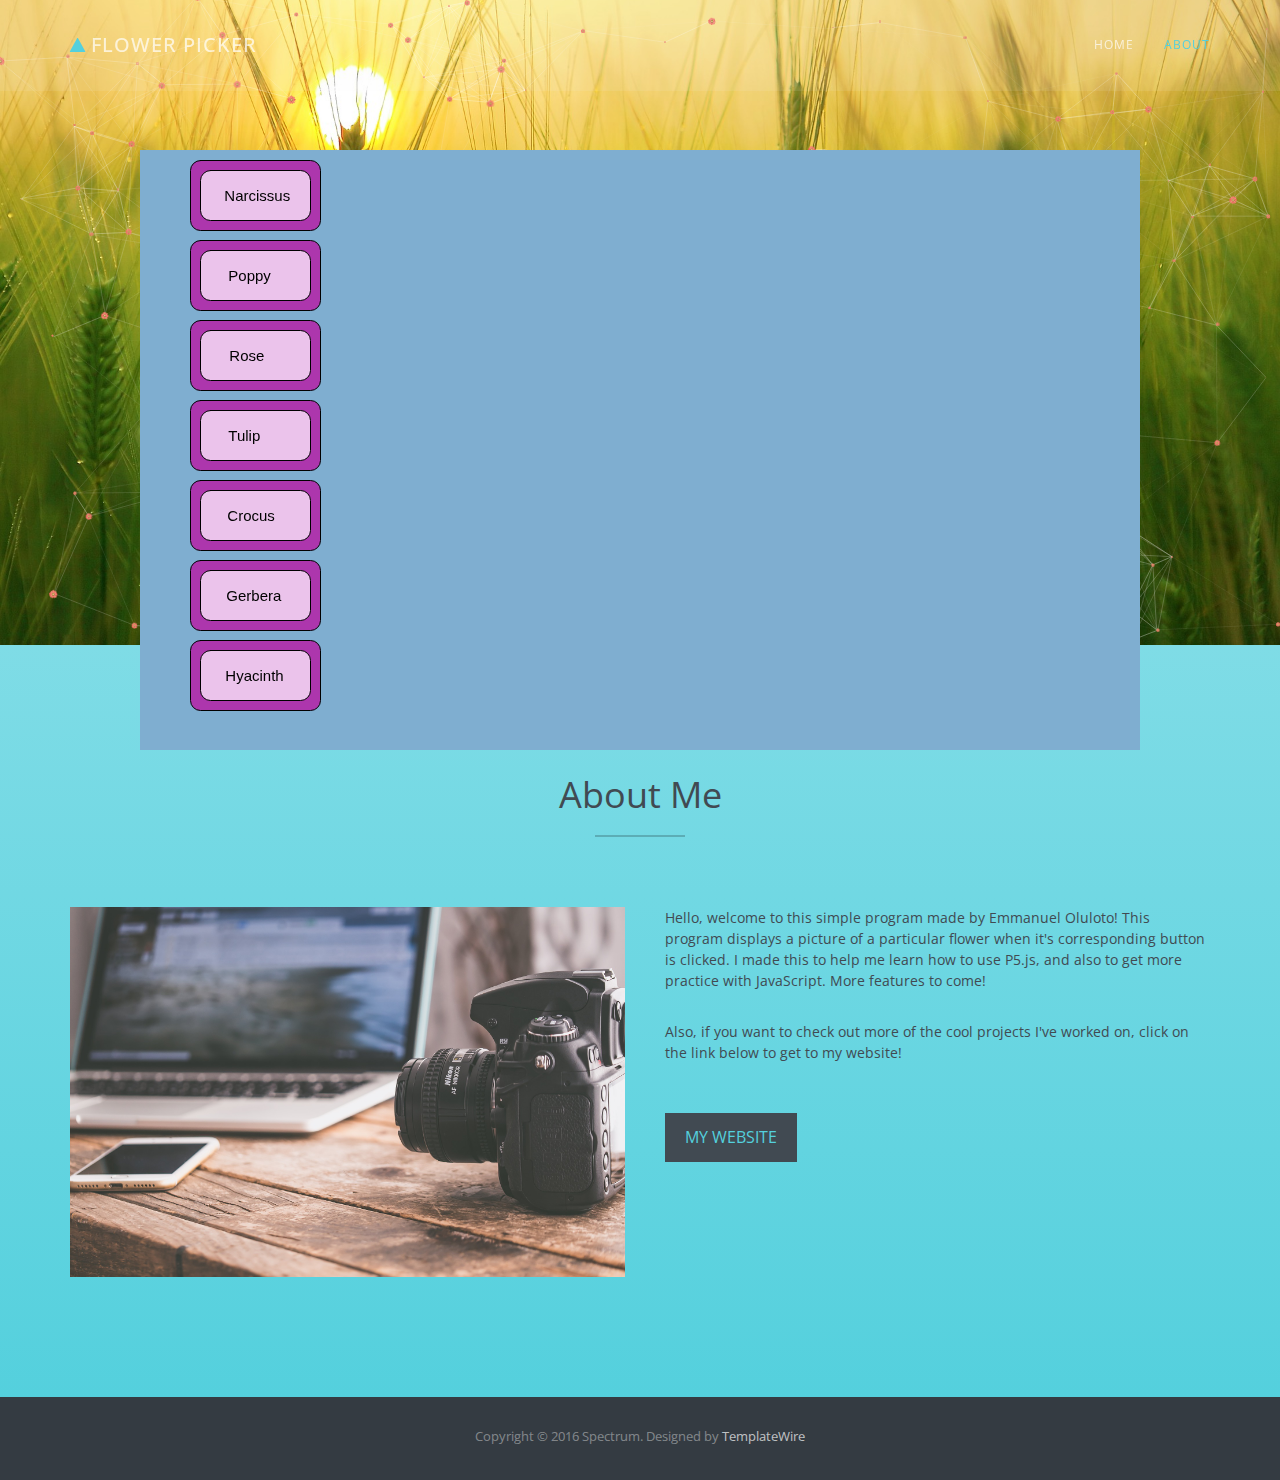
<file: Flower_Picker/index.html>
<!DOCTYPE html>
<html lang="en">
<head>
<meta charset="utf-8">
<meta name="viewport" content="width=device-width, initial-scale=1">
<title>Flower Picker</title>
<meta name="description" content="">
<meta name="author" content="">

<!-- Favicons
    ================================================== -->
    
<link rel="icon" href="img/logo_icon.png">
    
<!-- <link rel="shortcut icon" href="img/favicon.ico" type="image/x-icon"> -->
<link rel="apple-touch-icon" href="img/apple-touch-icon.png">
<link rel="apple-touch-icon" sizes="72x72" href="img/apple-touch-icon-72x72.png">
<link rel="apple-touch-icon" sizes="114x114" href="img/apple-touch-icon-114x114.png">

<!-- Bootstrap -->
<link rel="stylesheet" type="text/css"  href="css/bootstrap.css">
<link rel="stylesheet" type="text/css" href="fonts/font-awesome/css/font-awesome.css">

<!-- Stylesheet
    ================================================== -->
<link rel="stylesheet" type="text/css"  href="css/style.css">
<link rel="stylesheet" type="text/css" href="css/nivo-lightbox/nivo-lightbox.css">
<link rel="stylesheet" type="text/css" href="css/nivo-lightbox/default.css">
<link href='http://fonts.googleapis.com/css?family=Open+Sans:400,700,800,600,300' rel='stylesheet' type='text/css'>
<!-- <script type="text/javascript" src="js/modernizr.custom.js"></script> -->

<script src="https://code.createjs.com/createjs-2015.11.26.min.js"></script>


<script src="js/p5/p5.js"></script>
<script src="js/p5/addons/p5.dom.js"></script>

<script src="js/particles/particles.js"></script>
<script src="js/particles/app.js"></script>

<!-- HTML5 shim and Respond.js for IE8 support of HTML5 elements and media queries -->
<!-- WARNING: Respond.js doesn't work if you view the page via file:// -->
<!--[if lt IE 9]>
      <script src="https://oss.maxcdn.com/html5shiv/3.7.2/html5shiv.min.js"></script>
      <script src="https://oss.maxcdn.com/respond/1.4.2/respond.min.js"></script>
    <![endif]-->
</head>
<body id="page-top" data-spy="scroll" data-target=".navbar-fixed-top">
<!-- Navigation
    ==========================================-->
<nav id="menu" class="navbar navbar-default navbar-fixed-top">
  <div class="container"> 
    <!-- Brand and toggle get grouped for better mobile display -->
    <div class="navbar-header">
      <button type="button" class="navbar-toggle collapsed" data-toggle="collapse" data-target="#bs-example-navbar-collapse-1"> 
          <span class="sr-only">Toggle navigation</span> 
          <span class="icon-bar"></span> 
          <span class="icon-bar"></span> 
          <span class="icon-bar"></span> 
      </button>
      
      <a class="navbar-brand page-scroll" href="#page-top"><i class="fa fa-play fa-rotate-270"></i> Flower Picker </a> </div>
    
    <!-- Collect the nav links, forms, and other content for toggling -->
    <div class="collapse navbar-collapse" id="bs-example-navbar-collapse-1">
      <ul class="nav navbar-nav navbar-right">
        <li><a href="#page-top" class="page-scroll">Home</a></li>
        <li><a href="#about" class="page-scroll">About</a></li>

      </ul>
    </div>
    <!-- /.navbar-collapse --> 
  </div>
  <!-- /.container-fluid --> 
</nav>
<!-- Header -->
<header id="header">
  <!--<div id="particles-js"></div>-->
  <div class="intro" id="particles-js">
    <div class="container">
      <div class="row">
      
        <div id="sketch-holder">
          <!-- WINDOW DECLARED HERE --> 
          <script src="js/PlantChoose.js"></script> 
          
        </div>
        
    </div>
  </div>
</header>









<!-- About Section -->
<div id="about">
  <div class="container">
    <div class="section-title text-center center">
      <h2>About Me</h2>
      <hr>
    </div>
    <div class="row">
      <div class="col-xs-12 col-md-6"> <img src="img/about.jpg" class="img-responsive" alt=""> </div>
      <div class="col-xs-12 col-md-6">
        <div class="about-text">
        <p>   Hello, welcome to this simple program made by Emmanuel Oluloto!
             This program displays a picture of a particular flower when it's corresponding button is clicked.
             I made this to help me learn how to use P5.js, and also to get more practice with JavaScript. More features to come! </p>
        <p>   Also, if you want to check out more of the cool projects I've worked on, click on the link below to get to my website!</p>
        
        
          <a href="https://icyblaze16.wixsite.com/emmaloto/programming-projects" class="btn btn-default btn-lg page-scroll">My Website</a> </div>
      </div>
    </div>
  </div>
</div>



<div id="footer">
  <div class="container text-center">
    <div class="fnav">
      <p>Copyright &copy; 2016 Spectrum. Designed by <a href="http://www.templatewire.com" rel="nofollow">TemplateWire</a></p>
    </div>
  </div>
</div>
<script type="text/javascript" src="js/jquery.1.11.1.js"></script> 
<script type="text/javascript" src="js/bootstrap.js"></script> 
<script type="text/javascript" src="js/SmoothScroll.js"></script> 
<script type="text/javascript" src="js/nivo-lightbox.js"></script> 
<script type="text/javascript" src="js/jquery.isotope.js"></script> 
<script type="text/javascript" src="js/jqBootstrapValidation.js"></script> 
<script type="text/javascript" src="js/contact_me.js"></script> 
<script type="text/javascript" src="js/main.js"></script>
</body>





</html>
</file>
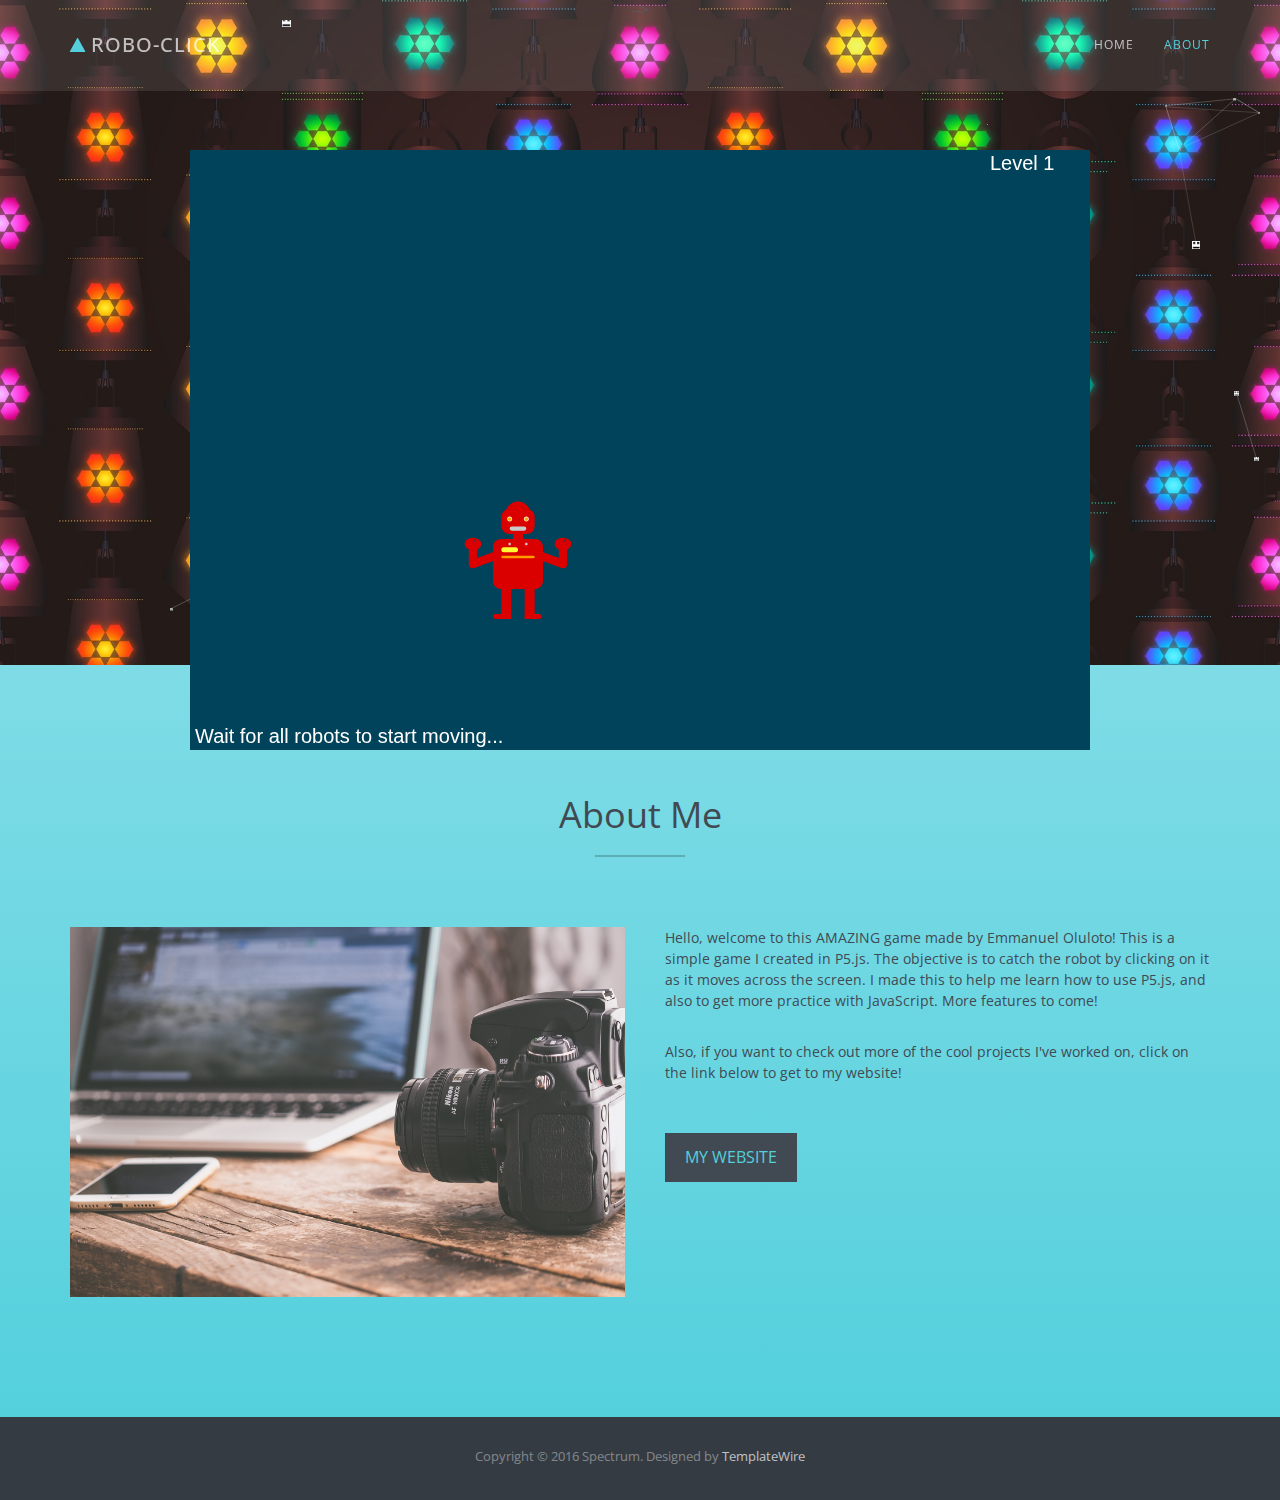
<file: Robo-Click/index.html>
<!DOCTYPE html>
<html lang="en">
<head>
<meta charset="utf-8">
<meta name="viewport" content="width=device-width, initial-scale=1">
<title>Robo-Click</title>
<meta name="description" content="">
<meta name="author" content="">

<!-- Favicons
    ================================================== -->
    
<link rel="icon" href="img/robot-icon.png">
    
<!-- <link rel="shortcut icon" href="img/favicon.ico" type="image/x-icon"> -->
<link rel="apple-touch-icon" href="img/apple-touch-icon.png">
<link rel="apple-touch-icon" sizes="72x72" href="img/apple-touch-icon-72x72.png">
<link rel="apple-touch-icon" sizes="114x114" href="img/apple-touch-icon-114x114.png">

<!-- Bootstrap -->
<link rel="stylesheet" type="text/css"  href="css/bootstrap.css">
<link rel="stylesheet" type="text/css" href="fonts/font-awesome/css/font-awesome.css">

<!-- Stylesheet
    ================================================== -->
<link rel="stylesheet" type="text/css"  href="css/style.css">
<link rel="stylesheet" type="text/css" href="css/nivo-lightbox/nivo-lightbox.css">
<link rel="stylesheet" type="text/css" href="css/nivo-lightbox/default.css">
<link href='http://fonts.googleapis.com/css?family=Open+Sans:400,700,800,600,300' rel='stylesheet' type='text/css'>
<!-- <script type="text/javascript" src="js/modernizr.custom.js"></script> -->

<script src="https://code.createjs.com/createjs-2015.11.26.min.js"></script>


<script src="js/p5/p5.js"></script>
<script src="js/p5/addons/p5.dom.js"></script>

<script src="js/particles/particles.js"></script>
<script src="js/particles/app.js"></script>

<!-- HTML5 shim and Respond.js for IE8 support of HTML5 elements and media queries -->
<!-- WARNING: Respond.js doesn't work if you view the page via file:// -->
<!--[if lt IE 9]>
      <script src="https://oss.maxcdn.com/html5shiv/3.7.2/html5shiv.min.js"></script>
      <script src="https://oss.maxcdn.com/respond/1.4.2/respond.min.js"></script>
    <![endif]-->
</head>
<body id="page-top" data-spy="scroll" data-target=".navbar-fixed-top">
<!-- Navigation
    ==========================================-->
<nav id="menu" class="navbar navbar-default navbar-fixed-top">
  <div class="container"> 
    <!-- Brand and toggle get grouped for better mobile display -->
    <div class="navbar-header">
      <button type="button" class="navbar-toggle collapsed" data-toggle="collapse" data-target="#bs-example-navbar-collapse-1"> 
          <span class="sr-only">Toggle navigation</span> 
          <span class="icon-bar"></span> 
          <span class="icon-bar"></span> 
          <span class="icon-bar"></span> 
      </button>
      
      <a class="navbar-brand page-scroll" href="#page-top"><i class="fa fa-play fa-rotate-270"></i> Robo-Click </a> </div>
    
    <!-- Collect the nav links, forms, and other content for toggling -->
    <div class="collapse navbar-collapse" id="bs-example-navbar-collapse-1">
      <ul class="nav navbar-nav navbar-right">
        <li><a href="#page-top" class="page-scroll">Home</a></li>
        <li><a href="#about" class="page-scroll">About</a></li>

      </ul>
    </div>
    <!-- /.navbar-collapse --> 
  </div>
  <!-- /.container-fluid --> 
</nav>
<!-- Header -->
<header id="header">
  <!--<div id="particles-js"></div>-->
  <div class="intro" id="particles-js">
    <div class="container">
      <div class="row">
      
        <div id="sketch-holder">-->
          <!-- WINDOW DECLARED HERE --> 
           <script src="js/robot.js"></script>   
        </div>
        
    </div>
  </div>
  </div>
</header>









<!-- About Section -->
<div id="about">
  <div class="container">
    <div class="section-title text-center center">
      <h2>About Me</h2>
      <hr>
    </div>
    <div class="row">
      <div class="col-xs-12 col-md-6"> <img src="img/about.jpg" class="img-responsive" alt=""> </div>
      <div class="col-xs-12 col-md-6">
        <div class="about-text">
        <p>   Hello, welcome to this AMAZING game made by Emmanuel Oluloto!
             This is a simple game I created in P5.js. The objective is to catch the robot by clicking on it as it moves across the screen.
             I made this to help me learn how to use P5.js, and also to get more practice with JavaScript. More features to come! </p>
        <p>   Also, if you want to check out more of the cool projects I've worked on, click on the link below to get to my website!</p>
        
        
          <a href="https://icyblaze16.wixsite.com/emmaloto/programming-projects" class="btn btn-default btn-lg page-scroll">My Website</a> </div>
      </div>
    </div>
  </div>
</div>



<div id="footer">
  <div class="container text-center">
    <div class="fnav">
      <p>Copyright &copy; 2016 Spectrum. Designed by <a href="http://www.templatewire.com" rel="nofollow">TemplateWire</a></p>
    </div>
  </div>
</div>
<script type="text/javascript" src="js/jquery.1.11.1.js"></script> 
<script type="text/javascript" src="js/bootstrap.js"></script> 
<script type="text/javascript" src="js/SmoothScroll.js"></script> 
<script type="text/javascript" src="js/nivo-lightbox.js"></script> 
<script type="text/javascript" src="js/jquery.isotope.js"></script> 
<script type="text/javascript" src="js/jqBootstrapValidation.js"></script> 
<script type="text/javascript" src="js/contact_me.js"></script> 
<script type="text/javascript" src="js/main.js"></script>
</body>





</html>
</file>
<file: Flower_Picker/css/style.css>
body, html {
	font-family: 'Open Sans', sans-serif;
	text-rendering: optimizeLegibility !important;
	-webkit-font-smoothing: antialiased !important;
	color: #414a52;
	width: 100% !important;
	height: 100% !important;
}
h2 {
	margin: 0 0 20px 0;
	font-weight: 400;
	font-size: 36px;
	color: #414a52;
}
h3, h4 {
	font-size: 18px;
	font-weight: 300;
	letter-spacing: 1px;
}
h5 {
	text-transform: uppercase;
	font-weight: 700;
	line-height: 20px;
}
p.intro {
	font-size: 16px;
	margin: 12px 0 0;
	line-height: 24px;
}
a {
	color: #f6f6f6;
}
a:hover, a:focus {
	text-decoration: none;
	color: #343b42;
}
ul, ol {
	list-style: none;
}
.clearfix:after {
	visibility: hidden;
	display: block;
	font-size: 0;
	content: " ";
	clear: both;
	height: 0;
}
.clearfix {
	display: inline-block;
}
* html .clearfix {
	height: 1%;
}
.clearfix {
	display: block;
}
ul, ol {
	padding: 0;
	webkit-padding: 0;
	moz-padding: 0;
}
hr {
	height: 2px;
	width: 90px;
	text-align: center;
	position: relative;
	background: rgba(0,0,0,0.2);
	margin: 0 auto;
	margin-bottom: 30px;
	border: 0;
}
/* Navigation */

#menu {
	padding: 20px;
	transition: all 0.8s;
}
#menu.navbar-default {
	/*background-color: rgba(248, 248, 248, 0);*/
    background-color: rgba(248, 248, 248, 0.1);
	border-color: rgba(231, 231, 231, 0);
}
#menu a.navbar-brand {
	font-size: 20px;
	color: rgba(255,255,255,0.7);
	font-weight: 500;
	text-transform: uppercase;
	letter-spacing: 1px;
}
#menu a.navbar-brand i.fa {
	font-size: 18px;
	color: #54d0dd;
	vertical-align: top;
}
#menu.navbar-default .navbar-nav > li > a {
	text-transform: uppercase;
	color: rgba(255,255,255,0.7);
	font-size: 12px;
	letter-spacing: 1px;
}
#menu.navbar-default .navbar-nav > li > a:hover {
	color: #54d0dd;
}
.on {
	background-color: #343b42 !important;
	padding: 0 !important;
}
.navbar-default .navbar-nav > .active > a, .navbar-default .navbar-nav > .active > a:hover, .navbar-default .navbar-nav > .active > a:focus {
	color: #54d0dd !important;
	background-color: transparent;
}
.navbar-toggle {
	border-radius: 0;
}
.navbar-default .navbar-toggle:hover, .navbar-default .navbar-toggle:focus {
	background-color: #54d0dd;
	border-color: #54d0dd;
}
.navbar-default .navbar-toggle:hover>.icon-bar {
	background-color: #FFF;
}
.section-title {
	padding-bottom: 50px;
}
.btn-custom {
	text-transform: uppercase;
	color: #414a52;
	background-color: #54d0dd;
	border: 0;
	padding: 14px 20px;
	margin: 0;
	font-size: 16px;
	border-radius: 0;
	margin-top: 20px;
	transition: all 0.3s;
}
.btn-custom:hover, .btn-custom:focus, .btn-custom.focus, .btn-custom:active, .btn-custom.active {
	color: #54d0dd;
	background-color: #414a52;
}
.btn-default {
	text-transform: uppercase;
	color: #54d0dd;
	background-color: #414a52;
	border: 0;
	padding: 14px 20px;
	margin: 0;
	font-size: 16px;
	border-radius: 0;
	margin-top: 20px;
	transition: all 0.3s;
}
.btn-default:hover, .btn-default:focus, .btn-default.focus, .btn-default:active, .btn-default.active {
	color: #54d0dd;
	background-color: #343b42;
}

/* Header Section */
.intro {
	display: table;
	width: 100%;
	padding: 0;
	text-align: center;
	background: url(../img/intro-bg.jpg) no-repeat center bottom;
	background-color: #e5e5e5;
	-webkit-background-size: cover;
	-moz-background-size: cover;
	background-size: cover;
	-o-background-size: cover;
}


/*http://buildnewgames.com/particle-systems/  */

#particles-js{
    
	display: table;
	width: 100%;
	padding: 0;
	text-align: center;
	background: url(../img/intro-bg.jpg) no-repeat center bottom;
	background-color: #e5e5e5;
	-webkit-background-size: cover;
	-moz-background-size: cover;
	background-size: cover;
	-o-background-size: cover;

}

/*
Original PARTICLE Styling
#particles-js{
  position: absolute;
  width: 100%;
  height: 100%;
  background-color: #b61924;
  background-image: url("");
  background-repeat: no-repeat;
  background-size: cover;
  background-position: 50% 50%;
}*/

.section-title.center {
	padding: 10px 0 40px 0;
}
.intro h1 {
	color: rgba(255,255,255,0.9);
	font-size: 64px;
	font-weight: 600;
	letter-spacing: 1px;
	text-transform: uppercase;
	margin-bottom: 20px;
}
.intro p {
	color: rgba(255,255,255,0.8);
	font-size: 22px;
	margin-bottom: 40px;
	margin-top: 20px;
}
header .intro-text {
	padding-top: 250px;
	padding-bottom: 200px;
}

/* About Section */
#about {
	padding: 120px 0;
	/* Permalink - use to edit and share this gradient: http://colorzilla.com/gradient-editor/#54d0dd+0,54d0dd+0,54d0dd+0,7fdce6+0,54d0dd+100 */
	background: rgb(84,208,221); /* Old browsers */
	background: -moz-linear-gradient(top, rgba(84,208,221,1) 0%, rgba(84,208,221,1) 0%, rgba(84,208,221,1) 0%, rgba(127,220,230,1) 0%, rgba(84,208,221,1) 100%); /* FF3.6-15 */
	background: -webkit-linear-gradient(top, rgba(84,208,221,1) 0%, rgba(84,208,221,1) 0%, rgba(84,208,221,1) 0%, rgba(127,220,230,1) 0%, rgba(84,208,221,1) 100%); /* Chrome10-25,Safari5.1-6 */
	background: linear-gradient(to bottom, rgba(84,208,221,1) 0%, rgba(84,208,221,1) 0%, rgba(84,208,221,1) 0%, rgba(127,220,230,1) 0%, rgba(84,208,221,1) 100%); /* W3C, IE10+, FF16+, Chrome26+, Opera12+, Safari7+ */
filter: progid:DXImageTransform.Microsoft.gradient( startColorstr='#54d0dd', endColorstr='#54d0dd', GradientType=0 ); /* IE6-9 */
}
#about .about-text {
	margin-left: 10px;
}
#about img {
	float: right;
}
#about p {
	margin-bottom: 30px;
	line-height: 21px;
}
/* Portfolio Section */
#portfolio {
	padding: 120px 0;
	/* Permalink - use to edit and share this gradient: http://colorzilla.com/gradient-editor/#54d0dd+0,54d0dd+0,54d0dd+0,71777d+0,414a52+100 */
	background: rgb(84,208,221); /* Old browsers */
	background: -moz-linear-gradient(top, rgba(84,208,221,1) 0%, rgba(84,208,221,1) 0%, rgba(84,208,221,1) 0%, rgba(113,119,125,1) 0%, rgba(65,74,82,1) 100%); /* FF3.6-15 */
	background: -webkit-linear-gradient(top, rgba(84,208,221,1) 0%, rgba(84,208,221,1) 0%, rgba(84,208,221,1) 0%, rgba(113,119,125,1) 0%, rgba(65,74,82,1) 100%); /* Chrome10-25,Safari5.1-6 */
	background: linear-gradient(to bottom, rgba(84,208,221,1) 0%, rgba(84,208,221,1) 0%, rgba(84,208,221,1) 0%, rgba(113,119,125,1) 0%, rgba(65,74,82,1) 100%); /* W3C, IE10+, FF16+, Chrome26+, Opera12+, Safari7+ */
filter: progid:DXImageTransform.Microsoft.gradient( startColorstr='#54d0dd', endColorstr='#414a52', GradientType=0 ); /* IE6-9 */
}
#portfolio h2 {
	color: #54d0dd;
}
.categories {
	padding-bottom: 30px;
	text-align: center;
}
ul.cat li {
	display: inline-block;
}
ol.type li {
	display: inline-block;
	margin-left: 20px;
}
ol.type li a {
	background: #414a52;
	color: #54d0dd;
	padding: 12px 24px;
	text-transform: uppercase;
}
ol.type li a.active {
	background: #54d0dd;
	color: #414a52;
}
ol.type li a:hover {
	background: #54d0dd;
	color: #414a52;
}
.isotope-item {
	z-index: 2
}
.isotope-hidden.isotope-item {
	z-index: 1
}
.isotope, .isotope .isotope-item {
	/* change duration value to whatever you like */
	-webkit-transition-duration: 0.8s;
	-moz-transition-duration: 0.8s;
	transition-duration: 0.8s;
}
.isotope-item {
	margin-right: -1px;
	-webkit-backface-visibility: hidden;
	backface-visibility: hidden;
}
.isotope {
	-webkit-backface-visibility: hidden;
	backface-visibility: hidden;
	-webkit-transition-property: height, width;
	-moz-transition-property: height, width;
	transition-property: height, width;
}
.isotope .isotope-item {
	-webkit-backface-visibility: hidden;
	backface-visibility: hidden;
	-webkit-transition-property: -webkit-transform, opacity;
	-moz-transition-property: -moz-transform, opacity;
	transition-property: transform, opacity;
}
.portfolio-item {
	margin: 15px 0;
	-webkit-transition: all 0.5s ease-out;
	-moz-transition: all 0.5s ease-out;
	-ms-transition: all 0.5s ease-out;
	-o-transition: all 0.5s ease-out;
	transition: all 0.5s ease-out;
}
.portfolio-item:hover {
	-webkit-transform: scale(1.1);
	-moz-transform: scale(1.1);
	-ms-transform: scale(1.1);
	-o-transform: scale(1.1);
	transform: scale(1.1);
}
.portfolio-item .hover-bg {
	height: 195px;
	overflow: hidden;
	position: relative;
}
.hover-bg .hover-text {
	position: absolute;
	text-align: center;
	margin: 0 auto;
	color: #ffffff;
	background: rgba(0, 0, 0, 0.66);
	padding: 30% 0 0 0;
	height: 100%;
	width: 100%;
	opacity: 0;
	transition: all 0.5s;
}
.hover-bg .hover-text>h4 {
	text-transform: uppercase;
	opacity: 0;
	color: #fff;
	-webkit-transform: translateY(100%);
	transform: translateY(100%);
	transition: all 0.3s;
}
.hover-bg:hover .hover-text>h4 {
	opacity: 1;
	-webkit-backface-visibility: hidden;
	-webkit-transform: translateY(0);
	transform: translateY(0);
}
.hover-bg .hover-text>i {
	opacity: 0;
	-webkit-transform: translateY(0);
	transform: translateY(0);
	transition: all 0.3s;
}
.hover-bg:hover .hover-text>i {
	opacity: 1;
	-webkit-backface-visibility: hidden;
	-webkit-transform: translateY(100%);
	transform: translateY(100%);
}
.hover-bg:hover .hover-text {
	opacity: 1;
}
#portfolio i.fa {
	font-size: 20px;
	padding: 5px;
	color: #E87E04;
}
/* Contact Section */
#contact {
	padding: 120px 0 60px 0;
	/* Permalink - use to edit and share this gradient: http://colorzilla.com/gradient-editor/#54d0dd+0,54d0dd+0,54d0dd+0,7fdce6+0,54d0dd+100 */
	background: rgb(84,208,221); /* Old browsers */
	background: -moz-linear-gradient(top, rgba(84,208,221,1) 0%, rgba(84,208,221,1) 0%, rgba(84,208,221,1) 0%, rgba(127,220,230,1) 0%, rgba(84,208,221,1) 100%); /* FF3.6-15 */
	background: -webkit-linear-gradient(top, rgba(84,208,221,1) 0%, rgba(84,208,221,1) 0%, rgba(84,208,221,1) 0%, rgba(127,220,230,1) 0%, rgba(84,208,221,1) 100%); /* Chrome10-25,Safari5.1-6 */
	background: linear-gradient(to bottom, rgba(84,208,221,1) 0%, rgba(84,208,221,1) 0%, rgba(84,208,221,1) 0%, rgba(127,220,230,1) 0%, rgba(84,208,221,1) 100%); /* W3C, IE10+, FF16+, Chrome26+, Opera12+, Safari7+ */
filter: progid:DXImageTransform.Microsoft.gradient( startColorstr='#54d0dd', endColorstr='#54d0dd', GradientType=0 ); /* IE6-9 */
}
#contact form {
	padding: 30px 0;
}
#contact .text-danger {
	color: #cc0033;
	text-align: left;
}
label {
	font-size: 12px;
	font-weight: 400;
	font-family: 'Open Sans', sans-serif;
	float: left;
}
#contact .form-control {
	display: block;
	width: 100%;
	padding: 6px 12px;
	font-size: 14px;
	line-height: 1.42857143;
	color: #222;
	background-color: rgba(255,255,255,0.8);
	background-image: none;
	border: 1px solid transparent;
	border-radius: 0;
	-webkit-box-shadow: none;
	box-shadow: none;
	-webkit-transition: none;
	-o-transition: none;
	transition: none;
}
#contact .form-control:focus {
	border-color: #4b8d98;
	outline: 0;
	-webkit-box-shadow: transparent;
	box-shadow: transparent;
}
.form-control::-webkit-input-placeholder {
color: #2c3e50;
}
.form-control:-moz-placeholder {
color: #2c3e50;
}
.form-control::-moz-placeholder {
color: #2c3e50;
}
.form-control:-ms-input-placeholder {
color: #2c3e50;
}
#contact .social {
	margin-top: 80px;
}
#contact .social ul li {
	display: inline-block;
	margin: 0 20px;
}
#contact .social i.fa {
	font-size: 26px;
	padding: 4px;
	color: #343b42;
	transition: all 0.3s;
}
#contact .social i.fa:hover {
	color: #fff;
}
.btn:active, .btn.active {
	background-image: none;
	outline: 0;
	-webkit-box-shadow: none;
	box-shadow: none;
}
a:focus, .btn:focus, .btn:active:focus, .btn.active:focus, .btn.focus, .btn:active.focus, .btn.active.focus {
	outline: none;
	outline-offset: none;
}
/* Footer Section*/
#footer {
	background: #343b42;
	color: rgba(255,255,255,0.4);
	padding: 30px 0 25px 0;
}
#footer p {
	font-size: 13px;
}
#footer a {
	color: rgba(255,255,255,0.7);
}
#footer a:hover {
	color: #54d0dd;
}

@media (max-width: 1024px) {
#about img {
	float: left;
	margin-bottom: 20px;
}
}
</file>
<file: Robo-Click/css/style.css>
body, html {
	font-family: 'Open Sans', sans-serif;
	text-rendering: optimizeLegibility !important;
	-webkit-font-smoothing: antialiased !important;
	color: #414a52;
	width: 100% !important;
	height: 100% !important;
}
h2 {
	margin: 0 0 20px 0;
	font-weight: 400;
	font-size: 36px;
	color: #414a52;
}
h3, h4 {
	font-size: 18px;
	font-weight: 300;
	letter-spacing: 1px;
}
h5 {
	text-transform: uppercase;
	font-weight: 700;
	line-height: 20px;
}
p.intro {
	font-size: 16px;
	margin: 12px 0 0;
	line-height: 24px;
}
a {
	color: #f6f6f6;
}
a:hover, a:focus {
	text-decoration: none;
	color: #343b42;
}
ul, ol {
	list-style: none;
}
.clearfix:after {
	visibility: hidden;
	display: block;
	font-size: 0;
	content: " ";
	clear: both;
	height: 0;
}
.clearfix {
	display: inline-block;
}
* html .clearfix {
	height: 1%;
}
.clearfix {
	display: block;
}
ul, ol {
	padding: 0;
	webkit-padding: 0;
	moz-padding: 0;
}
hr {
	height: 2px;
	width: 90px;
	text-align: center;
	position: relative;
	background: rgba(0,0,0,0.2);
	margin: 0 auto;
	margin-bottom: 30px;
	border: 0;
}
/* Navigation */

#menu {
	padding: 20px;
	transition: all 0.8s;
}
#menu.navbar-default {
	/*background-color: rgba(248, 248, 248, 0);*/
    background-color: rgba(248, 248, 248, 0.1);
	border-color: rgba(231, 231, 231, 0);
}
#menu a.navbar-brand {
	font-size: 20px;
	color: rgba(255,255,255,0.7);
	font-weight: 500;
	text-transform: uppercase;
	letter-spacing: 1px;
}
#menu a.navbar-brand i.fa {
	font-size: 18px;
	color: #54d0dd;
	vertical-align: top;
}
#menu.navbar-default .navbar-nav > li > a {
	text-transform: uppercase;
	color: rgba(255,255,255,0.7);
	font-size: 12px;
	letter-spacing: 1px;
}
#menu.navbar-default .navbar-nav > li > a:hover {
	color: #54d0dd;
}
.on {
	background-color: #343b42 !important;
	padding: 0 !important;
}
.navbar-default .navbar-nav > .active > a, .navbar-default .navbar-nav > .active > a:hover, .navbar-default .navbar-nav > .active > a:focus {
	color: #54d0dd !important;
	background-color: transparent;
}
.navbar-toggle {
	border-radius: 0;
}
.navbar-default .navbar-toggle:hover, .navbar-default .navbar-toggle:focus {
	background-color: #54d0dd;
	border-color: #54d0dd;
}
.navbar-default .navbar-toggle:hover>.icon-bar {
	background-color: #FFF;
}
.section-title {
	padding-bottom: 50px;
}
.btn-custom {
	text-transform: uppercase;
	color: #414a52;
	background-color: #54d0dd;
	border: 0;
	padding: 14px 20px;
	margin: 0;
	font-size: 16px;
	border-radius: 0;
	margin-top: 20px;
	transition: all 0.3s;
}
.btn-custom:hover, .btn-custom:focus, .btn-custom.focus, .btn-custom:active, .btn-custom.active {
	color: #54d0dd;
	background-color: #414a52;
}
.btn-default {
	text-transform: uppercase;
	color: #54d0dd;
	background-color: #414a52;
	border: 0;
	padding: 14px 20px;
	margin: 0;
	font-size: 16px;
	border-radius: 0;
	margin-top: 20px;
	transition: all 0.3s;
}
.btn-default:hover, .btn-default:focus, .btn-default.focus, .btn-default:active, .btn-default.active {
	color: #54d0dd;
	background-color: #343b42;
}

/* Header Section */
.intro {
	display: table;
	width: 100%;
    height: 50%;
	padding: 0;
	text-align: center;
	background: url(../img/intro-bg.jpg) no-repeat center bottom;
	background-color: #e5e5e5;
	-webkit-background-size: cover;
	-moz-background-size: cover;
	background-size: cover;
	-o-background-size: cover;
}


/*http://buildnewgames.com/particle-systems/  */

#particles-js{
    
	display: table;
	width: 100%;
	padding: 0;
	text-align: center;
	background: url(../img/intro-bg.jpg) no-repeat center bottom;
	background-color: #e5e5e5;
	-webkit-background-size: cover;
	-moz-background-size: cover;
	background-size: cover;
	-o-background-size: cover;

}

#no_particles-js{
    
	display: table;
	width: 100%;
    /*height: 250%;*/
	padding: 0;
	text-align: center;
	background: url(../img/intro-bg.jpg) no-repeat center bottom;
	background-color: #e5e5e5;
	-webkit-background-size: cover;
	-moz-background-size: cover;
	background-size: cover;
	-o-background-size: cover;
}

/*
Original PARTICLE Styling
#particles-js{
  position: absolute;
  width: 100%;
  height: 100%;
  background-color: #b61924;
  background-image: url("");
  background-repeat: no-repeat;
  background-size: cover;
  background-position: 50% 50%;
  
  
  

}*/

.section-title.center {
	padding: 10px 0 40px 0;
}
.intro h1 {
	color: rgba(255,255,255,0.9);
	font-size: 64px;
	font-weight: 600;
	letter-spacing: 1px;
	text-transform: uppercase;
	margin-bottom: 20px;
}
.intro p {
	color: rgba(255,255,255,0.8);
	font-size: 22px;
	margin-bottom: 40px;
	margin-top: 20px;
}
header .intro-text {
	padding-top: 250px;
	padding-bottom: 200px;
}

/* About Section */
#about {
	padding: 120px 0;
	/* Permalink - use to edit and share this gradient: http://colorzilla.com/gradient-editor/#54d0dd+0,54d0dd+0,54d0dd+0,7fdce6+0,54d0dd+100 */
	background: rgb(84,208,221); /* Old browsers */
	background: -moz-linear-gradient(top, rgba(84,208,221,1) 0%, rgba(84,208,221,1) 0%, rgba(84,208,221,1) 0%, rgba(127,220,230,1) 0%, rgba(84,208,221,1) 100%); /* FF3.6-15 */
	background: -webkit-linear-gradient(top, rgba(84,208,221,1) 0%, rgba(84,208,221,1) 0%, rgba(84,208,221,1) 0%, rgba(127,220,230,1) 0%, rgba(84,208,221,1) 100%); /* Chrome10-25,Safari5.1-6 */
	background: linear-gradient(to bottom, rgba(84,208,221,1) 0%, rgba(84,208,221,1) 0%, rgba(84,208,221,1) 0%, rgba(127,220,230,1) 0%, rgba(84,208,221,1) 100%); /* W3C, IE10+, FF16+, Chrome26+, Opera12+, Safari7+ */
filter: progid:DXImageTransform.Microsoft.gradient( startColorstr='#54d0dd', endColorstr='#54d0dd', GradientType=0 ); /* IE6-9 */
}
#about .about-text {
	margin-left: 10px;
}
#about img {
	float: right;
}
#about p {
	margin-bottom: 30px;
	line-height: 21px;
}
/* Portfolio Section */
#portfolio {
	padding: 120px 0;
	/* Permalink - use to edit and share this gradient: http://colorzilla.com/gradient-editor/#54d0dd+0,54d0dd+0,54d0dd+0,71777d+0,414a52+100 */
	background: rgb(84,208,221); /* Old browsers */
	background: -moz-linear-gradient(top, rgba(84,208,221,1) 0%, rgba(84,208,221,1) 0%, rgba(84,208,221,1) 0%, rgba(113,119,125,1) 0%, rgba(65,74,82,1) 100%); /* FF3.6-15 */
	background: -webkit-linear-gradient(top, rgba(84,208,221,1) 0%, rgba(84,208,221,1) 0%, rgba(84,208,221,1) 0%, rgba(113,119,125,1) 0%, rgba(65,74,82,1) 100%); /* Chrome10-25,Safari5.1-6 */
	background: linear-gradient(to bottom, rgba(84,208,221,1) 0%, rgba(84,208,221,1) 0%, rgba(84,208,221,1) 0%, rgba(113,119,125,1) 0%, rgba(65,74,82,1) 100%); /* W3C, IE10+, FF16+, Chrome26+, Opera12+, Safari7+ */
filter: progid:DXImageTransform.Microsoft.gradient( startColorstr='#54d0dd', endColorstr='#414a52', GradientType=0 ); /* IE6-9 */
}
#portfolio h2 {
	color: #54d0dd;
}
.categories {
	padding-bottom: 30px;
	text-align: center;
}
ul.cat li {
	display: inline-block;
}
ol.type li {
	display: inline-block;
	margin-left: 20px;
}
ol.type li a {
	background: #414a52;
	color: #54d0dd;
	padding: 12px 24px;
	text-transform: uppercase;
}
ol.type li a.active {
	background: #54d0dd;
	color: #414a52;
}
ol.type li a:hover {
	background: #54d0dd;
	color: #414a52;
}
.isotope-item {
	z-index: 2
}
.isotope-hidden.isotope-item {
	z-index: 1
}
.isotope, .isotope .isotope-item {
	/* change duration value to whatever you like */
	-webkit-transition-duration: 0.8s;
	-moz-transition-duration: 0.8s;
	transition-duration: 0.8s;
}
.isotope-item {
	margin-right: -1px;
	-webkit-backface-visibility: hidden;
	backface-visibility: hidden;
}
.isotope {
	-webkit-backface-visibility: hidden;
	backface-visibility: hidden;
	-webkit-transition-property: height, width;
	-moz-transition-property: height, width;
	transition-property: height, width;
}
.isotope .isotope-item {
	-webkit-backface-visibility: hidden;
	backface-visibility: hidden;
	-webkit-transition-property: -webkit-transform, opacity;
	-moz-transition-property: -moz-transform, opacity;
	transition-property: transform, opacity;
}
.portfolio-item {
	margin: 15px 0;
	-webkit-transition: all 0.5s ease-out;
	-moz-transition: all 0.5s ease-out;
	-ms-transition: all 0.5s ease-out;
	-o-transition: all 0.5s ease-out;
	transition: all 0.5s ease-out;
}
.portfolio-item:hover {
	-webkit-transform: scale(1.1);
	-moz-transform: scale(1.1);
	-ms-transform: scale(1.1);
	-o-transform: scale(1.1);
	transform: scale(1.1);
}
.portfolio-item .hover-bg {
	height: 195px;
	overflow: hidden;
	position: relative;
}
.hover-bg .hover-text {
	position: absolute;
	text-align: center;
	margin: 0 auto;
	color: #ffffff;
	background: rgba(0, 0, 0, 0.66);
	padding: 30% 0 0 0;
	height: 100%;
	width: 100%;
	opacity: 0;
	transition: all 0.5s;
}
.hover-bg .hover-text>h4 {
	text-transform: uppercase;
	opacity: 0;
	color: #fff;
	-webkit-transform: translateY(100%);
	transform: translateY(100%);
	transition: all 0.3s;
}
.hover-bg:hover .hover-text>h4 {
	opacity: 1;
	-webkit-backface-visibility: hidden;
	-webkit-transform: translateY(0);
	transform: translateY(0);
}
.hover-bg .hover-text>i {
	opacity: 0;
	-webkit-transform: translateY(0);
	transform: translateY(0);
	transition: all 0.3s;
}
.hover-bg:hover .hover-text>i {
	opacity: 1;
	-webkit-backface-visibility: hidden;
	-webkit-transform: translateY(100%);
	transform: translateY(100%);
}
.hover-bg:hover .hover-text {
	opacity: 1;
}
#portfolio i.fa {
	font-size: 20px;
	padding: 5px;
	color: #E87E04;
}
/* Contact Section */
#contact {
	padding: 120px 0 60px 0;
	/* Permalink - use to edit and share this gradient: http://colorzilla.com/gradient-editor/#54d0dd+0,54d0dd+0,54d0dd+0,7fdce6+0,54d0dd+100 */
	background: rgb(84,208,221); /* Old browsers */
	background: -moz-linear-gradient(top, rgba(84,208,221,1) 0%, rgba(84,208,221,1) 0%, rgba(84,208,221,1) 0%, rgba(127,220,230,1) 0%, rgba(84,208,221,1) 100%); /* FF3.6-15 */
	background: -webkit-linear-gradient(top, rgba(84,208,221,1) 0%, rgba(84,208,221,1) 0%, rgba(84,208,221,1) 0%, rgba(127,220,230,1) 0%, rgba(84,208,221,1) 100%); /* Chrome10-25,Safari5.1-6 */
	background: linear-gradient(to bottom, rgba(84,208,221,1) 0%, rgba(84,208,221,1) 0%, rgba(84,208,221,1) 0%, rgba(127,220,230,1) 0%, rgba(84,208,221,1) 100%); /* W3C, IE10+, FF16+, Chrome26+, Opera12+, Safari7+ */
filter: progid:DXImageTransform.Microsoft.gradient( startColorstr='#54d0dd', endColorstr='#54d0dd', GradientType=0 ); /* IE6-9 */
}
#contact form {
	padding: 30px 0;
}
#contact .text-danger {
	color: #cc0033;
	text-align: left;
}
label {
	font-size: 12px;
	font-weight: 400;
	font-family: 'Open Sans', sans-serif;
	float: left;
}
#contact .form-control {
	display: block;
	width: 100%;
	padding: 6px 12px;
	font-size: 14px;
	line-height: 1.42857143;
	color: #222;
	background-color: rgba(255,255,255,0.8);
	background-image: none;
	border: 1px solid transparent;
	border-radius: 0;
	-webkit-box-shadow: none;
	box-shadow: none;
	-webkit-transition: none;
	-o-transition: none;
	transition: none;
}
#contact .form-control:focus {
	border-color: #4b8d98;
	outline: 0;
	-webkit-box-shadow: transparent;
	box-shadow: transparent;
}
.form-control::-webkit-input-placeholder {
color: #2c3e50;
}
.form-control:-moz-placeholder {
color: #2c3e50;
}
.form-control::-moz-placeholder {
color: #2c3e50;
}
.form-control:-ms-input-placeholder {
color: #2c3e50;
}
#contact .social {
	margin-top: 80px;
}
#contact .social ul li {
	display: inline-block;
	margin: 0 20px;
}
#contact .social i.fa {
	font-size: 26px;
	padding: 4px;
	color: #343b42;
	transition: all 0.3s;
}
#contact .social i.fa:hover {
	color: #fff;
}
.btn:active, .btn.active {
	background-image: none;
	outline: 0;
	-webkit-box-shadow: none;
	box-shadow: none;
}
a:focus, .btn:focus, .btn:active:focus, .btn.active:focus, .btn.focus, .btn:active.focus, .btn.active.focus {
	outline: none;
	outline-offset: none;
}
/* Footer Section*/
#footer {
	background: #343b42;
	color: rgba(255,255,255,0.4);
	padding: 30px 0 25px 0;
}
#footer p {
	font-size: 13px;
}
#footer a {
	color: rgba(255,255,255,0.7);
}
#footer a:hover {
	color: #54d0dd;
}

@media (max-width: 1024px) {
#about img {
	float: left;
	margin-bottom: 20px;
}
}
</file>
<file: Flower_Picker/css/nivo-lightbox/default.css>
/*
 * Nivo Lightbox Default Theme v1.0
 * http://dev7studios.com/nivo-lightbox
 *
 * Copyright 2013, Dev7studios
 * Free to use and abuse under the MIT license.
 * http://www.opensource.org/licenses/mit-license.php
 */
 
 .nivo-lightbox-theme-default * {
    -webkit-box-sizing: initial !important;
    -moz-box-sizing: initial !important;
    box-sizing: initial !important;
 }
.nivo-lightbox-theme-default.nivo-lightbox-overlay { 
	background: #666;
	background: rgba(0,0,0,0.6); 
}
.nivo-lightbox-theme-default .nivo-lightbox-content.nivo-lightbox-loading { background: url(loading.gif) no-repeat 50% 50%; }

.nivo-lightbox-theme-default .nivo-lightbox-nav {
	top: 10%;
	width: 8%;
	height: 80%;
	text-indent: -9999px;
	background-repeat: no-repeat;
	background-position: 50% 50%;
	opacity: 0.5;
}
.nivo-lightbox-theme-default .nivo-lightbox-nav:hover { 
	opacity: 1; 
	background-color: transparent;
}
.nivo-lightbox-theme-default .nivo-lightbox-prev { 
	background-image: url(prev.png); 
	border-radius: 0 3px 3px 0;
}
.nivo-lightbox-theme-default .nivo-lightbox-next { 
	background-image: url(next.png); 
	border-radius: 3px 0 0 3px;
}

.nivo-lightbox-theme-default .nivo-lightbox-close {
	display: block;
	background: url(close.png) no-repeat 5px 5px;
	width: 16px;
	height: 16px;
	text-indent: -9999px;
	padding: 5px;
	opacity: 0.5;
}
.nivo-lightbox-theme-default .nivo-lightbox-close:hover { opacity: 1; }

.nivo-lightbox-theme-default .nivo-lightbox-title-wrap { bottom: -7%; }
.nivo-lightbox-theme-default .nivo-lightbox-title {
	font: 14px/20px 'Helvetica Neue', Helvetica, Arial, sans-serif;
	font-style: normal;
	font-weight: normal;
	background: #000;
	color: #fff;
	padding: 7px 15px;
	border-radius: 30px;
}

.nivo-lightbox-theme-default .nivo-lightbox-image img {
	background: #fff;
	-webkit-box-shadow: 0px 1px 1px rgba(0,0,0,0.4);
	   -moz-box-shadow: 0px 1px 1px rgba(0,0,0,0.4);
	        box-shadow: 0px 1px 1px rgba(0,0,0,0.4);
}
.nivo-lightbox-theme-default .nivo-lightbox-ajax,
.nivo-lightbox-theme-default .nivo-lightbox-inline {
	background: #fff;
	padding: 40px;
	-webkit-box-shadow: 0px 1px 1px rgba(0,0,0,0.4);
	   -moz-box-shadow: 0px 1px 1px rgba(0,0,0,0.4);
	        box-shadow: 0px 1px 1px rgba(0,0,0,0.4);
}

@media (-webkit-min-device-pixel-ratio: 1.3),
       (-o-min-device-pixel-ratio: 2.6/2),
       (min--moz-device-pixel-ratio: 1.3),
       (min-device-pixel-ratio: 1.3),
       (min-resolution: 1.3dppx) {

	.nivo-lightbox-theme-default .nivo-lightbox-content.nivo-lightbox-loading { 
		background-image: url(loading@2x.gif); 
		background-size: 32px 32px;
	}
	.nivo-lightbox-theme-default .nivo-lightbox-prev { 
		background-image: url(prev@2x.png); 
		background-size: 48px 48px;
	}
	.nivo-lightbox-theme-default .nivo-lightbox-next { 
		background-image: url(next@2x.png); 
		background-size: 48px 48px;
	}
	.nivo-lightbox-theme-default .nivo-lightbox-close { 
		background-image: url(close@2x.png); 
		background-size: 16px 16px;
	}
	
}
</file>
<file: Robo-Click/css/nivo-lightbox/default.css>
/*
 * Nivo Lightbox Default Theme v1.0
 * http://dev7studios.com/nivo-lightbox
 *
 * Copyright 2013, Dev7studios
 * Free to use and abuse under the MIT license.
 * http://www.opensource.org/licenses/mit-license.php
 */
 
 .nivo-lightbox-theme-default * {
    -webkit-box-sizing: initial !important;
    -moz-box-sizing: initial !important;
    box-sizing: initial !important;
 }
.nivo-lightbox-theme-default.nivo-lightbox-overlay { 
	background: #666;
	background: rgba(0,0,0,0.6); 
}
.nivo-lightbox-theme-default .nivo-lightbox-content.nivo-lightbox-loading { background: url(loading.gif) no-repeat 50% 50%; }

.nivo-lightbox-theme-default .nivo-lightbox-nav {
	top: 10%;
	width: 8%;
	height: 80%;
	text-indent: -9999px;
	background-repeat: no-repeat;
	background-position: 50% 50%;
	opacity: 0.5;
}
.nivo-lightbox-theme-default .nivo-lightbox-nav:hover { 
	opacity: 1; 
	background-color: transparent;
}
.nivo-lightbox-theme-default .nivo-lightbox-prev { 
	background-image: url(prev.png); 
	border-radius: 0 3px 3px 0;
}
.nivo-lightbox-theme-default .nivo-lightbox-next { 
	background-image: url(next.png); 
	border-radius: 3px 0 0 3px;
}

.nivo-lightbox-theme-default .nivo-lightbox-close {
	display: block;
	background: url(close.png) no-repeat 5px 5px;
	width: 16px;
	height: 16px;
	text-indent: -9999px;
	padding: 5px;
	opacity: 0.5;
}
.nivo-lightbox-theme-default .nivo-lightbox-close:hover { opacity: 1; }

.nivo-lightbox-theme-default .nivo-lightbox-title-wrap { bottom: -7%; }
.nivo-lightbox-theme-default .nivo-lightbox-title {
	font: 14px/20px 'Helvetica Neue', Helvetica, Arial, sans-serif;
	font-style: normal;
	font-weight: normal;
	background: #000;
	color: #fff;
	padding: 7px 15px;
	border-radius: 30px;
}

.nivo-lightbox-theme-default .nivo-lightbox-image img {
	background: #fff;
	-webkit-box-shadow: 0px 1px 1px rgba(0,0,0,0.4);
	   -moz-box-shadow: 0px 1px 1px rgba(0,0,0,0.4);
	        box-shadow: 0px 1px 1px rgba(0,0,0,0.4);
}
.nivo-lightbox-theme-default .nivo-lightbox-ajax,
.nivo-lightbox-theme-default .nivo-lightbox-inline {
	background: #fff;
	padding: 40px;
	-webkit-box-shadow: 0px 1px 1px rgba(0,0,0,0.4);
	   -moz-box-shadow: 0px 1px 1px rgba(0,0,0,0.4);
	        box-shadow: 0px 1px 1px rgba(0,0,0,0.4);
}

@media (-webkit-min-device-pixel-ratio: 1.3),
       (-o-min-device-pixel-ratio: 2.6/2),
       (min--moz-device-pixel-ratio: 1.3),
       (min-device-pixel-ratio: 1.3),
       (min-resolution: 1.3dppx) {

	.nivo-lightbox-theme-default .nivo-lightbox-content.nivo-lightbox-loading { 
		background-image: url(loading@2x.gif); 
		background-size: 32px 32px;
	}
	.nivo-lightbox-theme-default .nivo-lightbox-prev { 
		background-image: url(prev@2x.png); 
		background-size: 48px 48px;
	}
	.nivo-lightbox-theme-default .nivo-lightbox-next { 
		background-image: url(next@2x.png); 
		background-size: 48px 48px;
	}
	.nivo-lightbox-theme-default .nivo-lightbox-close { 
		background-image: url(close@2x.png); 
		background-size: 16px 16px;
	}
	
}
</file>
